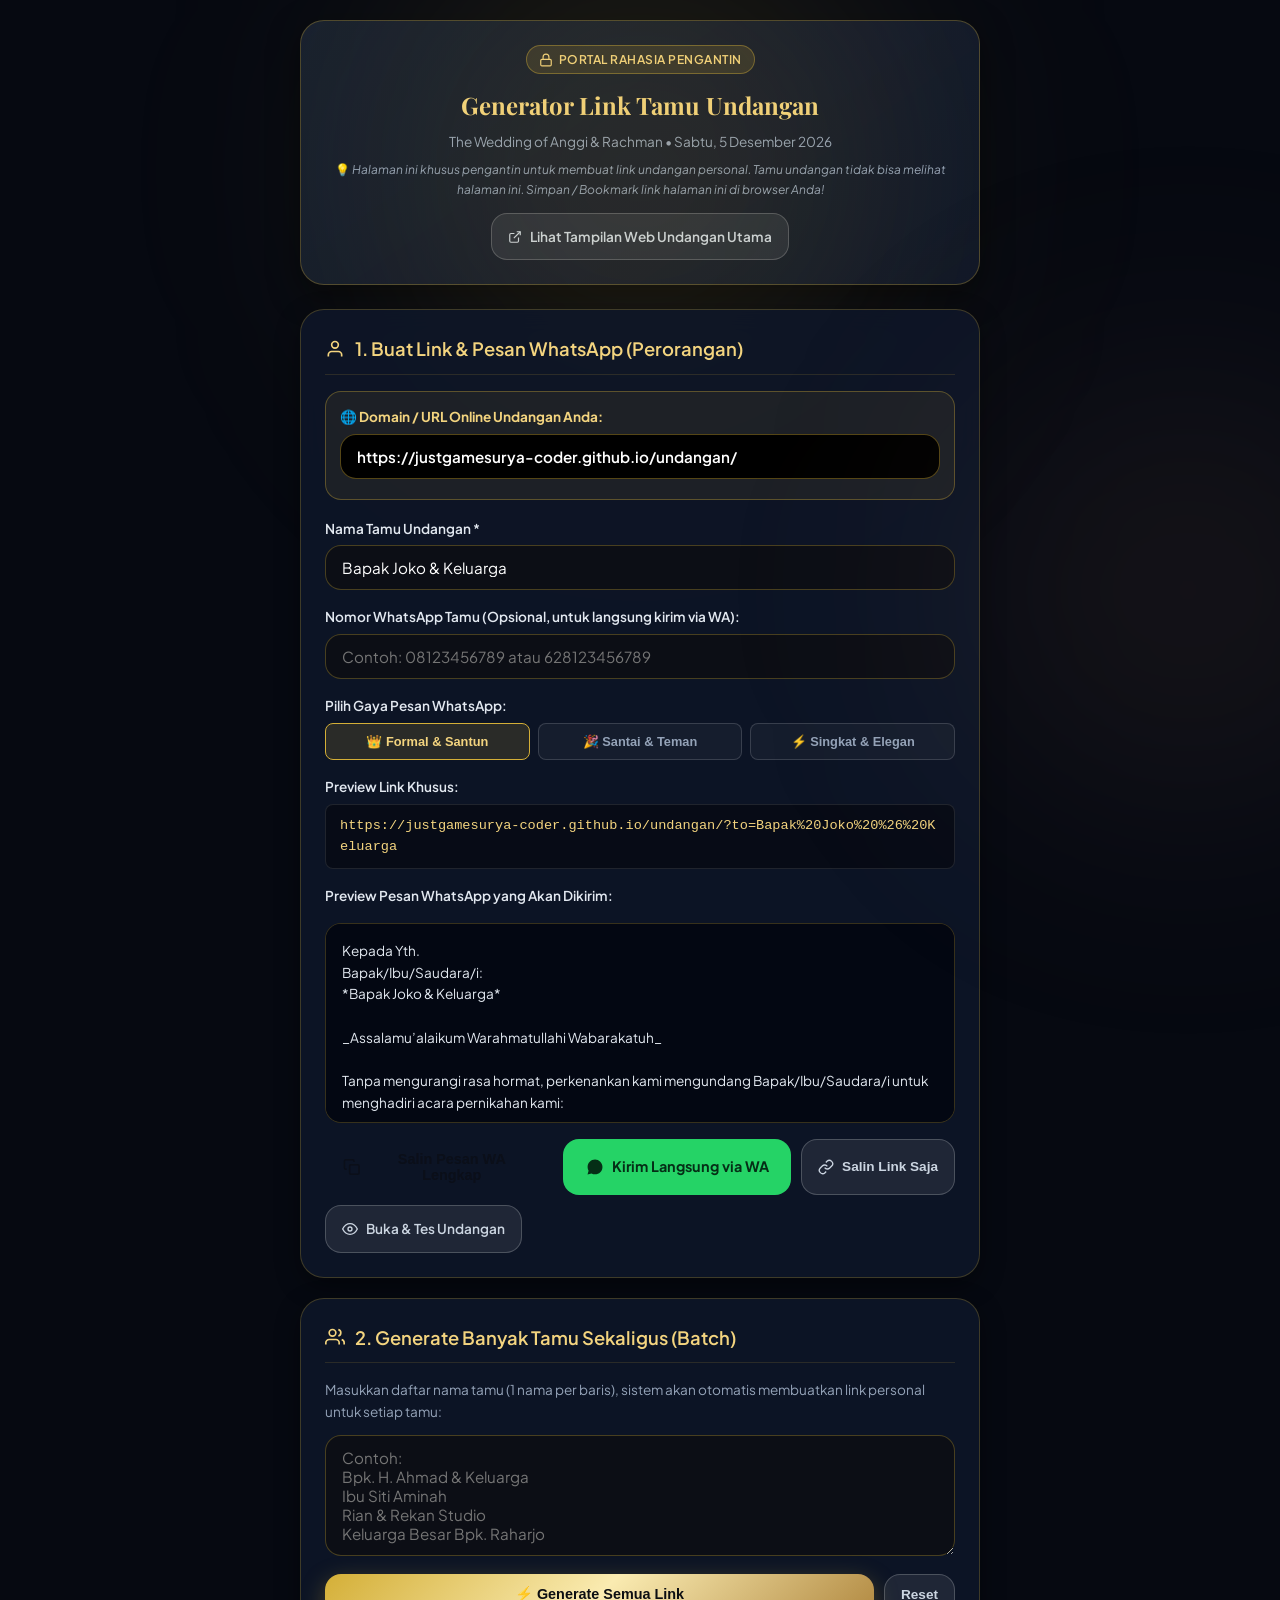
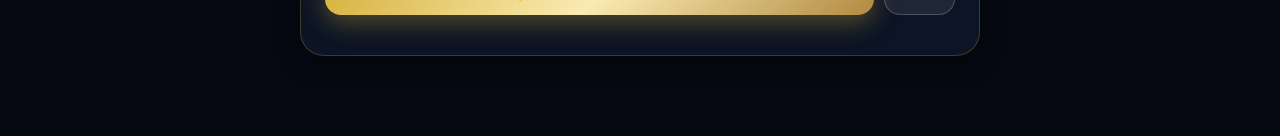
<file: generator.html>
<!DOCTYPE html>
<html lang="id">
<head>
  <meta charset="UTF-8">
  <meta name="viewport" content="width=device-width, initial-scale=1.0">
  <title>Portal Generator Link Undangan - Anggi & Rachman</title>
  
  <!-- Google Fonts -->
  <link rel="preconnect" href="https://fonts.googleapis.com">
  <link rel="preconnect" href="https://fonts.gstatic.com" crossorigin>
  <link href="https://fonts.googleapis.com/css2?family=Cinzel:wght@600;700&family=Playfair+Display:ital,wght@0,600;1,400&family=Plus+Jakarta+Sans:wght@400;500;600;700&display=swap" rel="stylesheet">

  <link rel="stylesheet" href="style.css">
  <style>
    body {
      background: #060911;
      padding: 20px 12px 60px;
      color: #f1f5f9;
      font-family: var(--font-sans);
    }
    .admin-container {
      max-width: 680px;
      margin: 0 auto;
    }
    .admin-header {
      text-align: center;
      margin-bottom: 24px;
      padding: 24px 20px;
      background: linear-gradient(145deg, rgba(30, 41, 59, 0.7), rgba(15, 23, 42, 0.9));
      border: 1px solid rgba(212, 175, 55, 0.3);
      border-radius: var(--radius-lg);
      box-shadow: 0 10px 30px rgba(0,0,0,0.5);
    }
    .admin-badge {
      display: inline-flex;
      align-items: center;
      gap: 6px;
      background: rgba(212, 175, 55, 0.15);
      border: 1px solid rgba(212, 175, 55, 0.4);
      color: var(--text-gold);
      padding: 4px 12px;
      border-radius: 999px;
      font-size: 0.75rem;
      font-weight: 600;
      letter-spacing: 0.5px;
      margin-bottom: 12px;
    }
    .admin-title {
      font-family: var(--font-serif);
      color: var(--text-gold);
      font-size: 1.5rem;
      margin-bottom: 6px;
    }
    .admin-subtitle {
      font-size: 0.85rem;
      color: var(--text-muted);
    }
    .card-generator {
      background: rgba(15, 23, 42, 0.85);
      backdrop-filter: blur(12px);
      border: 1px solid rgba(212, 175, 55, 0.25);
      border-radius: var(--radius-lg);
      padding: 24px;
      margin-bottom: 20px;
      box-shadow: 0 8px 24px rgba(0,0,0,0.4);
    }
    .card-title {
      display: flex;
      align-items: center;
      gap: 10px;
      color: var(--text-gold);
      font-size: 1.15rem;
      font-weight: 600;
      margin-bottom: 16px;
      padding-bottom: 10px;
      border-bottom: 1px solid rgba(212, 175, 55, 0.15);
    }
    .template-select-grid {
      display: grid;
      grid-template-columns: repeat(3, 1fr);
      gap: 8px;
      margin-bottom: 16px;
    }
    @media (max-width: 540px) {
      .template-select-grid {
        grid-template-columns: 1fr;
      }
    }
    .template-btn {
      padding: 10px;
      border: 1px solid rgba(255, 255, 255, 0.15);
      background: rgba(255, 255, 255, 0.04);
      border-radius: var(--radius-sm);
      color: #94a3b8;
      font-size: 0.8rem;
      font-weight: 600;
      cursor: pointer;
      text-align: center;
      transition: all 0.2s ease;
    }
    .template-btn.active {
      border-color: var(--primary);
      background: rgba(212, 175, 55, 0.15);
      color: var(--text-gold);
    }
    .preview-box {
      background: #030712;
      border: 1px solid rgba(212, 175, 55, 0.25);
      border-radius: var(--radius-md);
      padding: 16px;
      margin: 16px 0;
      font-size: 0.85rem;
      line-height: 1.6;
      color: #e2e8f0;
      white-space: pre-wrap;
      max-height: 200px;
      overflow-y: auto;
    }
    .btn-action-group {
      display: flex;
      flex-wrap: wrap;
      gap: 10px;
      margin-top: 16px;
    }
    .btn-wa {
      background: #25d366;
      color: #052e16;
      font-weight: 700;
      border: none;
      padding: 12px 18px;
      border-radius: var(--radius-md);
      cursor: pointer;
      display: inline-flex;
      align-items: center;
      gap: 8px;
      font-size: 0.9rem;
      text-decoration: none;
      transition: all 0.2s ease;
      flex: 1;
      justify-content: center;
      min-width: 180px;
    }
    .btn-wa:hover {
      background: #1eb857;
      transform: translateY(-2px);
    }
    .btn-copy-msg {
      background: var(--gradient-gold);
      color: #0b0f19;
      font-weight: 700;
      border: none;
      padding: 12px 18px;
      border-radius: var(--radius-md);
      cursor: pointer;
      display: inline-flex;
      align-items: center;
      gap: 8px;
      font-size: 0.9rem;
      transition: all 0.2s ease;
      flex: 1;
      justify-content: center;
      min-width: 180px;
    }
    .btn-copy-msg:hover {
      transform: translateY(-2px);
      filter: brightness(1.1);
    }
    .btn-copy-link-only {
      background: rgba(255, 255, 255, 0.08);
      color: #cbd5e1;
      border: 1px solid rgba(255, 255, 255, 0.2);
      padding: 12px 16px;
      border-radius: var(--radius-md);
      cursor: pointer;
      display: inline-flex;
      align-items: center;
      gap: 8px;
      font-size: 0.85rem;
      font-weight: 600;
      transition: all 0.2s ease;
      text-decoration: none;
    }
    .btn-copy-link-only:hover {
      background: rgba(255, 255, 255, 0.15);
      color: #fff;
    }
    .batch-item {
      display: flex;
      align-items: center;
      justify-content: space-between;
      padding: 10px 14px;
      background: rgba(255, 255, 255, 0.03);
      border: 1px solid rgba(255, 255, 255, 0.08);
      border-radius: var(--radius-sm);
      margin-bottom: 8px;
      font-size: 0.85rem;
    }
    .batch-name {
      font-weight: 600;
      color: #f8fafc;
    }
    .batch-actions {
      display: flex;
      gap: 6px;
    }
    .batch-btn {
      padding: 6px 10px;
      border-radius: 4px;
      font-size: 0.75rem;
      font-weight: 600;
      cursor: pointer;
      border: none;
      display: inline-flex;
      align-items: center;
      gap: 4px;
    }
  </style>
</head>
<body>

  <div class="admin-container">

    <!-- Header Portal -->
    <header class="admin-header">
      <div class="admin-badge">
        <svg width="14" height="14" viewBox="0 0 24 24" fill="none" stroke="currentColor" stroke-width="2"><rect x="3" y="11" width="18" height="11" rx="2" ry="2"></rect><path d="M7 11V7a5 5 0 0 1 10 0v4"></path></svg>
        PORTAL RAHASIA PENGANTIN
      </div>
      <h1 class="admin-title">Generator Link Tamu Undangan</h1>
      <p class="admin-subtitle">The Wedding of Anggi & Rachman • Sabtu, 5 Desember 2026</p>
      <div style="font-size: 0.75rem; color: #94a3b8; margin-top: 8px;">
        💡 <em>Halaman ini khusus pengantin untuk membuat link undangan personal. Tamu undangan tidak bisa melihat halaman ini. Simpan / Bookmark link halaman ini di browser Anda!</em>
      </div>
      <div style="margin-top: 14px;">
        <a href="index.html" target="_blank" class="btn-copy-link-only">
          <svg width="14" height="14" viewBox="0 0 24 24" fill="none" stroke="currentColor" stroke-width="2"><path d="M18 13v6a2 2 0 0 1-2 2H5a2 2 0 0 1-2-2V8a2 2 0 0 1 2-2h6"></path><polyline points="15 3 21 3 21 9"></polyline><line x1="10" y1="14" x2="21" y2="3"></line></svg>
          Lihat Tampilan Web Undangan Utama
        </a>
      </div>
    </header>

    <!-- Generator 1: Perorangan (Satuan) -->
    <div class="card-generator">
      <h2 class="card-title">
        <svg width="20" height="20" viewBox="0 0 24 24" fill="none" stroke="currentColor" stroke-width="2"><path d="M20 21v-2a4 4 0 0 0-4-4H8a4 4 0 0 0-4 4v2"></path><circle cx="12" cy="7" r="4"></circle></svg>
        1. Buat Link & Pesan WhatsApp (Perorangan)
      </h2>

      <!-- Konfigurasi Domain / Link Online Undangan -->
      <div style="background: rgba(212, 175, 55, 0.08); border: 1px solid rgba(212, 175, 55, 0.35); border-radius: var(--radius-md); padding: 14px; margin-bottom: 18px;">
        <label class="form-label" for="onlineUrlInput" style="color: var(--text-gold); font-weight: 700; margin-bottom: 6px; display: block;">
          🌐 Domain / URL Online Undangan Anda:
        </label>
        <input type="text" id="onlineUrlInput" class="form-control" value="https://justgamesurya-coder.github.io/undangan/" placeholder="https://justgamesurya-coder.github.io/undangan/" style="background: #000; border-color: rgba(212,175,55,0.4); font-weight: 600; color: #fff;">
        <div style="font-size: 0.78rem; color: #cbd5e1; margin-top: 6px;">
                  </div>
      </div>

      <div class="form-group">
        <label class="form-label" for="guestName">Nama Tamu Undangan *</label>
        <input type="text" id="guestName" class="form-control" placeholder="Contoh: Bpk. Joko & Keluarga / Dr. Hendra / Sahabat SMA" value="Bapak Joko & Keluarga">
      </div>

      <div class="form-group">
        <label class="form-label" for="guestPhone">Nomor WhatsApp Tamu (Opsional, untuk langsung kirim via WA):</label>
        <input type="tel" id="guestPhone" class="form-control" placeholder="Contoh: 08123456789 atau 628123456789">
      </div>

      <div class="form-group">
        <label class="form-label">Pilih Gaya Pesan WhatsApp:</label>
        <div class="template-select-grid">
          <button type="button" class="template-btn active" data-tmpl="formal" onclick="switchTemplate('formal')">
            👑 Formal & Santun
          </button>
          <button type="button" class="template-btn" data-tmpl="santai" onclick="switchTemplate('santai')">
            🎉 Santai & Teman
          </button>
          <button type="button" class="template-btn" data-tmpl="singkat" onclick="switchTemplate('singkat')">
            ⚡ Singkat & Elegan
          </button>
        </div>
      </div>

      <div class="form-group">
        <label class="form-label">Preview Link Khusus:</label>
        <div style="background: rgba(0,0,0,0.4); padding: 10px 14px; border-radius: var(--radius-sm); border: 1px solid rgba(255,255,255,0.1); font-family: monospace; font-size: 0.85rem; color: var(--text-gold); word-break: break-all;" id="linkPreview">
          https://domain.com/?to=Bapak+Joko+%26+Keluarga
        </div>
      </div>

      <div class="form-group">
        <label class="form-label">Preview Pesan WhatsApp yang Akan Dikirim:</label>
        <div class="preview-box" id="msgPreview"></div>
      </div>

      <div class="btn-action-group">
        <button type="button" class="btn-copy-msg" id="btnCopyMsg" onclick="copyFullMessage()">
          <svg width="18" height="18" viewBox="0 0 24 24" fill="none" stroke="currentColor" stroke-width="2"><rect x="9" y="9" width="13" height="13" rx="2" ry="2"></rect><path d="M5 15H4a2 2 0 0 1-2-2V4a2 2 0 0 1 2-2h9a2 2 0 0 1 2 2v1"></path></svg>
          Salin Pesan WA Lengkap
        </button>

        <a href="#" target="_blank" class="btn-wa" id="btnSendWa" onclick="openWhatsApp(event)">
          <svg width="18" height="18" viewBox="0 0 24 24" fill="currentColor"><path d="M12.04 2c-5.46 0-9.91 4.45-9.91 9.91 0 1.75.46 3.45 1.32 4.95L2.05 22l5.25-1.38c1.45.79 3.08 1.21 4.74 1.21 5.46 0 9.91-4.45 9.91-9.91 0-2.65-1.03-5.14-2.9-7.01A9.816 9.816 0 0 0 12.04 2z"/></svg>
          Kirim Langsung via WA
        </a>

        <button type="button" class="btn-copy-link-only" onclick="copyLinkOnly()">
          <svg width="16" height="16" viewBox="0 0 24 24" fill="none" stroke="currentColor" stroke-width="2"><path d="M10 13a5 5 0 0 0 7.54.54l3-3a5 5 0 0 0-7.07-7.07l-1.72 1.71"></path><path d="M14 11a5 5 0 0 0-7.54-.54l-3 3a5 5 0 0 0 7.07 7.07l1.71-1.71"></path></svg>
          Salin Link Saja
        </button>

        <a href="#" target="_blank" class="btn-copy-link-only" id="btnTestInvite">
          <svg width="16" height="16" viewBox="0 0 24 24" fill="none" stroke="currentColor" stroke-width="2"><path d="M1 12s4-8 11-8 11 8 11 8-4 8-11 8-11-8-11-8z"></path><circle cx="12" cy="12" r="3"></circle></svg>
          Buka & Tes Undangan
        </a>
      </div>
    </div>

    <!-- Generator 2: Sekaligus Banyak (Batch Mode) -->
    <div class="card-generator">
      <h2 class="card-title">
        <svg width="20" height="20" viewBox="0 0 24 24" fill="none" stroke="currentColor" stroke-width="2"><path d="M17 21v-2a4 4 0 0 0-4-4H5a4 4 0 0 0-4 4v2"></path><circle cx="9" cy="7" r="4"></circle><path d="M23 21v-2a4 4 0 0 0-3-3.87"></path><path d="M16 3.13a4 4 0 0 1 0 7.75"></path></svg>
        2. Generate Banyak Tamu Sekaligus (Batch)
      </h2>
      <p style="font-size: 0.85rem; color: var(--text-muted); margin-bottom: 12px;">
        Masukkan daftar nama tamu (1 nama per baris), sistem akan otomatis membuatkan link personal untuk setiap tamu:
      </p>

      <textarea id="batchInput" class="form-control" rows="5" placeholder="Contoh:&#10;Bpk. H. Ahmad & Keluarga&#10;Ibu Siti Aminah&#10;Rian & Rekan Studio&#10;Keluarga Besar Bpk. Raharjo"></textarea>

      <div style="margin-top: 12px; display: flex; gap: 10px;">
        <button type="button" class="btn-submit" onclick="generateBatch()" style="margin: 0; padding: 10px 18px; font-size: 0.9rem;">
          ⚡ Generate Semua Link
        </button>
        <button type="button" class="btn-copy-link-only" onclick="clearBatch()">
          Reset
        </button>
      </div>

      <div id="batchResults" style="margin-top: 16px;"></div>
    </div>

  </div>

  <!-- Toast Notification -->
  <div class="toast-container" id="toastBox">Notifikasi</div>

  <script>
    let activeTemplate = "formal";

    const TEMPLATES = {
      formal: (name, link) => 
`Kepada Yth.
Bapak/Ibu/Saudara/i:
*${name}*

_Assalamu’alaikum Warahmatullahi Wabarakatuh_

Tanpa mengurangi rasa hormat, perkenankan kami mengundang Bapak/Ibu/Saudara/i untuk menghadiri acara pernikahan kami:

*Anggi Nuraini, S.Pd*
&
*Syaiful Rachman*

Yang insya Allah akan diselenggarakan pada:
🗓 *Sabtu, 5 Desember 2026*
📍 *Citeureup, Bogor*

Untuk informasi detail mengenai rangkaian acara, peta lokasi, serta konfirmasi kehadiran (RSVP), mohon berkenan membuka tautan undangan digital kami berikut ini:
👉 ${link}

Merupakan suatu kehormatan dan kebahagiaan bagi kami apabila Bapak/Ibu/Saudara/i berkenan hadir dan memberikan doa restu kepada kami berdua.

Mohon maaf perihal undangan hanya dibagikan melalui pesan digital ini.

Terima kasih.
_Wassalamu’alaikum Warahmatullahi Wabarakatuh_

Kami yang berbahagia,
*Anggi & Rachman*`,

      santai: (name, link) =>
`Halo *${name}*! 👋

Semoga sehat dan bahagia selalu ya.

Kabar bahagia untuk kita semua! Kami mengundang kamu untuk hadir di hari istimewa pernikahan kami:

💍 *The Wedding of Anggi & Rachman*
🗓 Sabtu, 5 Desember 2026
📍 Citeureup, Bogor

Info lengkap mengenai waktu, lokasi, dan RSVP bisa kamu cek langsung di link undangan berikut ya:
👉 ${link}

Kehadiran dan doa restumu adalah kado terindah bagi kami. Ditunggu kedatangannya ya! ✨

Salam hangat,
*Anggi & Rachman*`,

      singkat: (name, link) =>
`Undangan Pernikahan Online

Kepada Yth. *${name}*

Kami bermaksud mengundang Bapak/Ibu/Saudara/i pada hari pernikahan kami:
*Anggi & Rachman*
Sabtu, 5 Desember 2026 • Citeureup, Bogor

Tautan Undangan & Konfirmasi Kehadiran:
👉 ${link}

Terima kasih atas doa restunya.
Kami yang berbahagia,
*Anggi & Rachman*`
    };

    function getBaseUrl() {
      const urlInput = document.getElementById("onlineUrlInput");
      if (urlInput && urlInput.value.trim()) {
        let val = urlInput.value.trim();
        if (!val.endsWith("/") && !val.endsWith(".html")) {
          val += "/";
        }
        return val;
      }
      return "https://justgamesurya-coder.github.io/undangan/";
    }

    function updatePreview() {
      const name = document.getElementById("guestName").value.trim() || "Tamu Undangan";
      const baseUrl = getBaseUrl();
      const encodedName = encodeURIComponent(name);
      const fullUrl = `${baseUrl}?to=${encodedName}`;

      document.getElementById("linkPreview").textContent = fullUrl;
      document.getElementById("btnTestInvite").href = fullUrl;

      const templateFunc = TEMPLATES[activeTemplate] || TEMPLATES.formal;
      const message = templateFunc(name, fullUrl);
      document.getElementById("msgPreview").textContent = message;
    }

    function switchTemplate(tmplKey) {
      activeTemplate = tmplKey;
      document.querySelectorAll(".template-btn").forEach(btn => {
        if (btn.dataset.tmpl === tmplKey) {
          btn.classList.add("active");
        } else {
          btn.classList.remove("active");
        }
      });
      updatePreview();
    }

    function copyFullMessage() {
      const msg = document.getElementById("msgPreview").textContent;
      copyToClipboard(msg);
      showToast("✨ Pesan WhatsApp lengkap berhasil disalin! Silakan paste ke chat WhatsApp.");
    }

    function copyLinkOnly() {
      const link = document.getElementById("linkPreview").textContent;
      copyToClipboard(link);
      showToast("🔗 Link undangan berhasil disalin!");
    }

    function openWhatsApp(e) {
      e.preventDefault();
      const phoneInput = document.getElementById("guestPhone").value.trim().replace(/[^0-9]/g, "");
      const msg = document.getElementById("msgPreview").textContent;
      
      let waUrl = "";
      if (phoneInput) {
        let cleanPhone = phoneInput;
        if (cleanPhone.startsWith("0")) {
          cleanPhone = "62" + cleanPhone.substring(1);
        }
        waUrl = `https://api.whatsapp.com/send?phone=${cleanPhone}&text=${encodeURIComponent(msg)}`;
      } else {
        waUrl = `https://api.whatsapp.com/send?text=${encodeURIComponent(msg)}`;
      }

      window.open(waUrl, "_blank");
    }

    function generateBatch() {
      const text = document.getElementById("batchInput").value.trim();
      const resultsContainer = document.getElementById("batchResults");
      if (!text) {
        showToast("Masukkan setidaknya 1 nama tamu!");
        return;
      }

      const names = text.split("\n").map(n => n.trim()).filter(n => n.length > 0);
      const baseUrl = getBaseUrl();
      let html = `<div style="margin-bottom: 8px; font-weight: 600; color: var(--text-gold); font-size: 0.9rem;">Hasil Generate (${names.length} Tamu):</div>`;

      names.forEach((name, idx) => {
        const link = `${baseUrl}?to=${encodeURIComponent(name)}`;
        html += `
          <div class="batch-item">
            <div style="overflow: hidden; text-overflow: ellipsis; white-space: nowrap; max-width: 60%;">
              <div class="batch-name">${name}</div>
              <div style="font-size: 0.75rem; color: #94a3b8; overflow: hidden; text-overflow: ellipsis;">${link}</div>
            </div>
            <div class="batch-actions">
              <button class="batch-btn" style="background: var(--gradient-gold); color: #000;" onclick="copyBatchMsg('${encodeURIComponent(name)}', '${encodeURIComponent(link)}')">
                Salin Pesan
              </button>
              <button class="batch-btn" style="background: #25d366; color: #000;" onclick="sendBatchWa('${encodeURIComponent(name)}', '${encodeURIComponent(link)}')">
                Kirim WA
              </button>
            </div>
          </div>
        `;
      });

      resultsContainer.innerHTML = html;
      showToast(`Berhasil generate ${names.length} link tamu!`);
    }

    function copyBatchMsg(encodedName, encodedLink) {
      const name = decodeURIComponent(encodedName);
      const link = decodeURIComponent(encodedLink);
      const msg = TEMPLATES[activeTemplate](name, link);
      copyToClipboard(msg);
      showToast(`Pesan untuk "${name}" disalin!`);
    }

    function sendBatchWa(encodedName, encodedLink) {
      const name = decodeURIComponent(encodedName);
      const link = decodeURIComponent(encodedLink);
      const msg = TEMPLATES[activeTemplate](name, link);
      const waUrl = `https://api.whatsapp.com/send?text=${encodeURIComponent(msg)}`;
      window.open(waUrl, "_blank");
    }

    function clearBatch() {
      document.getElementById("batchInput").value = "";
      document.getElementById("batchResults").innerHTML = "";
    }

    function copyToClipboard(text) {
      if (navigator.clipboard && window.isSecureContext) {
        navigator.clipboard.writeText(text);
      } else {
        const textArea = document.createElement("textarea");
        textArea.value = text;
        textArea.style.position = "fixed";
        textArea.style.left = "-999999px";
        document.body.appendChild(textArea);
        textArea.focus();
        textArea.select();
        try { document.execCommand('copy'); } catch (err) {}
        textArea.remove();
      }
    }

    function showToast(message) {
      const toast = document.getElementById("toastBox");
      if (!toast) return;
      toast.textContent = message;
      toast.classList.add("show");
      setTimeout(() => {
        toast.classList.remove("show");
      }, 3500);
    }

    document.getElementById("guestName").addEventListener("input", updatePreview);
    const onlineUrlInputEl = document.getElementById("onlineUrlInput");
    if (onlineUrlInputEl) onlineUrlInputEl.addEventListener("input", updatePreview);
    window.addEventListener("DOMContentLoaded", updatePreview);
  </script>
</body>
</html>
</file>
<file: style.css>
/* ==========================================================================
   STYLE: UNDANGAN PERNIKAHAN DIGITAL LUXURY DARK FLORAL & GOLD
   Didedikasikan untuk: Anggi Nuraini S.Pd & Syaiful Rachman (A & R)
   Designed for Mobile-First & Responsive Desktop
   ========================================================================== */

:root {
  --primary: #d4af37;
  --primary-light: #fcedb3;
  --primary-dark: #8c6e32;
  --primary-gradient: linear-gradient(135deg, #d4af37 0%, #faebb1 50%, #b28a42 100%);
  --rose-accent: #c49a88;
  --rose-gradient: linear-gradient(135deg, #a87968 0%, #c49a88 50%, #7d5040 100%);
  --gold-glow: 0 0 25px rgba(212, 175, 55, 0.35);
  --dark-glow: 0 15px 40px rgba(0, 0, 0, 0.6);
  
  --bg-main: #0c0e12;
  --bg-card: rgba(18, 20, 26, 0.85);
  --bg-glass: rgba(255, 255, 255, 0.04);
  --border-glass: rgba(212, 175, 55, 0.28);
  --border-subtle: rgba(255, 255, 255, 0.08);
  
  --text-main: #f8fafc;
  --text-muted: #94a3b8;
  --text-gold: #f3d47f;
  --text-rose: #dfb2a1;
  
  --font-serif: 'Playfair Display', Georgia, serif;
  --font-accent: 'Cinzel', serif;
  --font-script: 'Great Vibes', cursive, 'Brush Script MT';
  --font-sans: 'Plus Jakarta Sans', system-ui, -apple-system, sans-serif;
  
  --radius-sm: 8px;
  --radius-md: 16px;
  --radius-lg: 24px;
  --radius-full: 9999px;
  
  --transition: all 0.35s cubic-bezier(0.16, 1, 0.3, 1);
}

* {
  margin: 0;
  padding: 0;
  box-sizing: border-box;
}

html {
  scroll-behavior: smooth;
  font-family: var(--font-sans);
  background-color: var(--bg-main);
  color: var(--text-main);
}

body {
  overflow-x: hidden;
  line-height: 1.6;
  position: relative;
  background: radial-gradient(circle at 50% 0%, #1e222d 0%, #0c0e12 55%, #050608 100%);
  min-height: 100vh;
}

/* ==========================================================================
   3D THREE.JS CANVAS BACKGROUND
   ========================================================================== */
#canvas3d {
  position: fixed;
  top: 0;
  left: 0;
  width: 100vw;
  height: 100vh;
  z-index: 0;
  pointer-events: none;
  display: block;
}

/* Ambient Background Blur Glows */
body::before, body::after {
  content: '';
  position: fixed;
  border-radius: 50%;
  filter: blur(130px);
  pointer-events: none;
  z-index: 0;
}

body::before {
  top: -10%;
  left: 50%;
  transform: translateX(-50%);
  width: 520px;
  height: 520px;
  background: rgba(212, 175, 55, 0.12);
}

body::after {
  bottom: 10%;
  right: -10%;
  width: 440px;
  height: 440px;
  background: rgba(168, 121, 104, 0.10);
}

/* Container */
.container {
  width: 100%;
  max-width: 540px;
  margin: 0 auto;
  position: relative;
  z-index: 1;
  padding: 0 20px;
}

/* ==========================================================================
   COVER / ENVELOPE MODAL OVERLAY
   ========================================================================== */
.cover-overlay {
  position: fixed;
  top: 0;
  left: 0;
  width: 100vw;
  height: 100vh;
  z-index: 9999;
  background: radial-gradient(circle at center, #1a1e27 0%, #0c0e12 85%);
  display: flex;
  align-items: center;
  justify-content: center;
  transition: transform 1s cubic-bezier(0.77, 0, 0.175, 1), opacity 0.8s ease;
  overflow: hidden;
}

.cover-overlay.opened {
  transform: translateY(-100%);
  opacity: 0;
  pointer-events: none;
}

.cover-card {
  width: 90%;
  max-width: 440px;
  background: var(--bg-card);
  border: 1px solid var(--border-glass);
  backdrop-filter: blur(22px);
  border-radius: var(--radius-lg);
  padding: 42px 24px;
  text-align: center;
  box-shadow: 0 25px 60px rgba(0, 0, 0, 0.7), var(--gold-glow);
  position: relative;
  animation: coverPulse 6s ease-in-out infinite alternate;
}

@keyframes coverPulse {
  0% { transform: scale(1); box-shadow: 0 20px 50px rgba(0, 0, 0, 0.6), var(--gold-glow); }
  100% { transform: scale(1.015); box-shadow: 0 25px 60px rgba(0, 0, 0, 0.7), 0 0 35px rgba(212, 175, 55, 0.5); }
}

.cover-monogram {
  font-family: var(--font-serif);
  font-size: 2.8rem;
  font-weight: 700;
  letter-spacing: 4px;
  background: var(--primary-gradient);
  -webkit-background-clip: text;
  -webkit-text-fill-color: transparent;
  line-height: 1.1;
  margin-bottom: 12px;
}

.cover-subtitle {
  font-family: var(--font-accent);
  letter-spacing: 4px;
  font-size: 0.82rem;
  color: var(--text-gold);
  text-transform: uppercase;
  margin-bottom: 6px;
}

.cover-title {
  font-family: var(--font-serif);
  font-size: 2.2rem;
  font-weight: 700;
  color: #ffffff;
  margin-bottom: 6px;
  line-height: 1.2;
}

.cover-date {
  font-size: 0.95rem;
  color: var(--text-muted);
  letter-spacing: 2px;
  margin-bottom: 20px;
}

.guest-box {
  background: var(--bg-glass);
  border: 1px solid rgba(212, 175, 55, 0.25);
  border-radius: var(--radius-md);
  padding: 16px;
  margin: 18px 0 26px;
}

.guest-to {
  font-size: 0.8rem;
  color: var(--text-muted);
  text-transform: uppercase;
  letter-spacing: 2px;
  margin-bottom: 4px;
}

.guest-name {
  font-family: var(--font-serif);
  font-size: 1.45rem;
  color: #ffffff;
  font-weight: 600;
}

.btn-open {
  display: inline-flex;
  align-items: center;
  justify-content: center;
  gap: 10px;
  background: var(--primary-gradient);
  color: #0c0e12;
  font-weight: 700;
  font-size: 1rem;
  padding: 14px 34px;
  border-radius: var(--radius-full);
  border: none;
  cursor: pointer;
  box-shadow: 0 8px 25px rgba(212, 175, 55, 0.4);
  transition: var(--transition);
}

.btn-open:hover {
  transform: translateY(-3px) scale(1.03);
  box-shadow: 0 12px 32px rgba(212, 175, 55, 0.6);
}

/* ==========================================================================
   FLOATING MUSIC PLAYER
   ========================================================================== */
.music-toggle {
  position: fixed;
  bottom: 24px;
  right: 24px;
  width: 52px;
  height: 52px;
  border-radius: 50%;
  background: var(--bg-card);
  border: 2px solid var(--primary);
  color: var(--text-gold);
  display: flex;
  align-items: center;
  justify-content: center;
  cursor: pointer;
  z-index: 1000;
  box-shadow: 0 8px 25px rgba(0, 0, 0, 0.5), var(--gold-glow);
  transition: var(--transition);
}

.music-toggle.playing {
  animation: spinVinyl 5s linear infinite;
}

@keyframes spinVinyl {
  100% { transform: rotate(360deg); }
}

/* ==========================================================================
   HERO SECTION
   ========================================================================== */
.hero-section {
  text-align: center;
  padding: 55px 0 35px;
}

.hero-subtitle {
  font-family: var(--font-accent);
  letter-spacing: 4px;
  font-size: 0.8rem;
  color: var(--text-gold);
  text-transform: uppercase;
}

.hero-couple {
  font-family: var(--font-serif);
  font-size: 2.7rem;
  font-weight: 700;
  margin: 10px 0 4px;
  background: var(--primary-gradient);
  -webkit-background-clip: text;
  -webkit-text-fill-color: transparent;
  line-height: 1.2;
}

.hero-date {
  font-size: 0.95rem;
  color: var(--text-muted);
  letter-spacing: 2px;
}

.divider-ornament {
  display: flex;
  align-items: center;
  justify-content: center;
  gap: 15px;
  margin: 22px 0;
}

.divider-ornament span {
  width: 55px;
  height: 1px;
  background: linear-gradient(90deg, transparent, var(--primary), transparent);
}

.divider-ornament svg {
  color: var(--primary);
  width: 18px;
  height: 18px;
}

/* Glass Card */
.glass-card {
  background: var(--bg-card);
  border: 1px solid var(--border-glass);
  backdrop-filter: blur(18px);
  border-radius: var(--radius-lg);
  padding: 32px 24px;
  margin-bottom: 28px;
  box-shadow: var(--dark-glow);
}

/* Section Title */
.section-title {
  font-family: var(--font-serif);
  font-size: 1.85rem;
  text-align: center;
  margin-bottom: 6px;
  background: var(--primary-gradient);
  -webkit-background-clip: text;
  -webkit-text-fill-color: transparent;
}

.section-desc {
  text-align: center;
  color: var(--text-muted);
  font-size: 0.88rem;
  margin-bottom: 22px;
  line-height: 1.5;
}

/* ==========================================================================
   MEMPELAI SECTION
   ========================================================================== */
.couple-card {
  text-align: center;
  margin-bottom: 22px;
}

.couple-photo-wrapper {
  width: 145px;
  height: 145px;
  margin: 0 auto 16px;
  border-radius: 50%;
  padding: 4px;
  background: var(--primary-gradient);
  box-shadow: var(--gold-glow);
  position: relative;
}

.couple-photo {
  width: 100%;
  height: 100%;
  border-radius: 50%;
  object-fit: cover;
  background: #1e222d;
  display: block;
}

.couple-name {
  font-family: var(--font-serif);
  font-size: 1.7rem;
  color: #ffffff;
  margin-bottom: 4px;
}

.couple-bio {
  color: var(--text-muted);
  font-size: 0.88rem;
  line-height: 1.5;
  margin-bottom: 8px;
}

.couple-parents {
  font-size: 0.85rem;
  color: var(--text-gold);
}

.couple-ampersand {
  font-family: var(--font-serif);
  font-size: 2.2rem;
  color: var(--primary);
  text-align: center;
  margin: 12px 0;
}

/* ==========================================================================
   COUNTDOWN TIMER
   ========================================================================== */
.countdown-box {
  display: grid;
  grid-template-columns: repeat(4, 1fr);
  gap: 10px;
  margin: 22px 0;
}

.countdown-item {
  background: var(--bg-glass);
  border: 1px solid rgba(212, 175, 55, 0.25);
  border-radius: var(--radius-md);
  padding: 12px 6px;
  text-align: center;
}

.countdown-number {
  font-family: var(--font-serif);
  font-size: 1.65rem;
  font-weight: 700;
  color: var(--text-gold);
  line-height: 1;
}

.countdown-label {
  font-size: 0.72rem;
  color: var(--text-muted);
  text-transform: uppercase;
  letter-spacing: 1px;
  margin-top: 6px;
}

/* ==========================================================================
   ACARA / EVENT SECTION
   ========================================================================== */
.event-item {
  border-left: 2px solid var(--primary);
  padding-left: 20px;
  margin-bottom: 24px;
  position: relative;
}

.event-item::before {
  content: '';
  position: absolute;
  left: -7px;
  top: 0;
  width: 12px;
  height: 12px;
  border-radius: 50%;
  background: var(--primary);
  box-shadow: 0 0 10px var(--primary);
}

.event-title {
  font-family: var(--font-serif);
  font-size: 1.35rem;
  color: #ffffff;
  margin-bottom: 6px;
}

.event-detail {
  font-size: 0.9rem;
  color: var(--text-muted);
  display: flex;
  align-items: center;
  gap: 8px;
  margin-bottom: 6px;
}

.event-location {
  font-size: 0.92rem;
  color: #e2e8f0;
  margin-top: 8px;
  line-height: 1.5;
}

.btn-secondary {
  display: inline-flex;
  align-items: center;
  justify-content: center;
  gap: 8px;
  width: 100%;
  background: var(--bg-glass);
  border: 1px solid var(--border-glass);
  color: var(--text-gold);
  padding: 12px 20px;
  border-radius: var(--radius-md);
  text-decoration: none;
  font-size: 0.9rem;
  font-weight: 600;
  margin-top: 14px;
  cursor: pointer;
  transition: var(--transition);
}

.btn-secondary:hover {
  background: rgba(212, 175, 55, 0.15);
  border-color: var(--primary);
  transform: translateY(-2px);
}

/* ==========================================================================
   DENAH LOKASI & RUTE
   ========================================================================== */
.map-preview-wrapper {
  border-radius: var(--radius-md);
  overflow: hidden;
  border: 1px solid var(--border-glass);
  background: #11141c;
  margin-bottom: 14px;
  cursor: pointer;
  position: relative;
}

.map-preview-img {
  width: 100%;
  height: auto;
  display: block;
  transition: transform 0.4s ease;
}

.map-preview-wrapper:hover .map-preview-img {
  transform: scale(1.02);
}

.map-badge-hint {
  position: absolute;
  bottom: 12px;
  right: 12px;
  background: rgba(12, 14, 18, 0.85);
  border: 1px solid var(--border-glass);
  color: var(--text-gold);
  font-size: 0.75rem;
  padding: 4px 10px;
  border-radius: var(--radius-full);
}

/* ==========================================================================
   PHOTO GALLERY (LUXURY WEDDING ALBUM)
   ========================================================================== */
.gallery-grid {
  display: grid;
  grid-template-columns: repeat(2, 1fr);
  gap: 12px;
}

.gallery-item {
  border-radius: var(--radius-md);
  overflow: hidden;
  border: 1px solid rgba(212, 175, 55, 0.25);
  aspect-ratio: 3 / 4;
  cursor: pointer;
  position: relative;
  background: #0f131d;
  box-shadow: 0 4px 15px rgba(0, 0, 0, 0.4);
  transition: all 0.3s cubic-bezier(0.4, 0, 0.2, 1);
}

.gallery-item-wide {
  grid-column: span 2;
  aspect-ratio: 16 / 9;
}

.gallery-img {
  width: 100%;
  height: 100%;
  object-fit: cover;
  display: block;
  transition: transform 0.45s cubic-bezier(0.4, 0, 0.2, 1), filter 0.3s ease;
}

.gallery-overlay {
  position: absolute;
  inset: 0;
  background: linear-gradient(to top, rgba(0,0,0,0.65) 0%, rgba(0,0,0,0.1) 60%, transparent 100%);
  display: flex;
  align-items: flex-end;
  justify-content: center;
  padding: 14px;
  opacity: 0;
  transition: opacity 0.3s ease;
}

.gallery-badge-hint {
  background: rgba(15, 23, 42, 0.85);
  backdrop-filter: blur(8px);
  border: 1px solid var(--border-glass);
  color: var(--text-gold);
  font-size: 0.76rem;
  font-weight: 600;
  padding: 5px 12px;
  border-radius: var(--radius-full);
  box-shadow: 0 4px 12px rgba(0,0,0,0.5);
  transform: translateY(6px);
  transition: transform 0.3s ease;
}

.gallery-item:hover {
  transform: translateY(-3px);
  border-color: var(--primary);
  box-shadow: 0 10px 25px rgba(212, 175, 55, 0.22);
}

.gallery-item:hover .gallery-img {
  transform: scale(1.05);
}

.gallery-item:hover .gallery-overlay {
  opacity: 1;
}

.gallery-item:hover .gallery-badge-hint {
  transform: translateY(0);
}

/* ==========================================================================
   TURUT MENGUNDANG
   ========================================================================== */
.invited-group {
  margin-bottom: 20px;
}

.invited-header {
  font-family: var(--font-accent);
  font-size: 0.88rem;
  color: var(--text-gold);
  letter-spacing: 1.5px;
  text-transform: uppercase;
  margin-bottom: 10px;
  display: flex;
  align-items: center;
  gap: 8px;
}

.invited-list {
  list-style: none;
  display: flex;
  flex-direction: column;
  gap: 6px;
}

.invited-list li {
  font-size: 0.85rem;
  color: #cbd5e1;
  background: var(--bg-glass);
  border: 1px solid rgba(255, 255, 255, 0.05);
  padding: 6px 14px;
  border-radius: var(--radius-sm);
}

/* ==========================================================================
   AMPLOP DIGITAL & GIFT
   ========================================================================== */
.bank-card {
  background: linear-gradient(135deg, rgba(28, 32, 42, 0.9), rgba(16, 18, 24, 0.9));
  border: 1px solid var(--border-glass);
  border-radius: var(--radius-md);
  padding: 20px;
  margin-bottom: 16px;
  position: relative;
  overflow: hidden;
}

.bank-logo {
  font-weight: 800;
  font-size: 1.15rem;
  letter-spacing: 2px;
  color: var(--text-gold);
  margin-bottom: 10px;
}

.bank-number {
  font-family: monospace;
  font-size: 1.25rem;
  color: #ffffff;
  letter-spacing: 2px;
  margin-bottom: 4px;
}

.bank-holder {
  font-size: 0.85rem;
  color: var(--text-muted);
  margin-bottom: 14px;
}

.btn-copy {
  display: inline-flex;
  align-items: center;
  gap: 6px;
  background: var(--primary-gradient);
  color: #0c0e12;
  border: none;
  padding: 8px 18px;
  border-radius: var(--radius-full);
  font-weight: 600;
  font-size: 0.85rem;
  cursor: pointer;
  transition: var(--transition);
}

.btn-copy:hover {
  transform: scale(1.04);
}

/* ==========================================================================
   FORM RSVP & BUKU TAMU
   ========================================================================== */
.form-group {
  margin-bottom: 16px;
}

.form-label {
  display: block;
  font-size: 0.85rem;
  font-weight: 600;
  color: #e2e8f0;
  margin-bottom: 6px;
}

.form-control {
  width: 100%;
  background: rgba(12, 14, 18, 0.75);
  border: 1px solid rgba(212, 175, 55, 0.3);
  border-radius: var(--radius-md);
  padding: 12px 16px;
  color: #ffffff;
  font-family: var(--font-sans);
  font-size: 0.95rem;
  outline: none;
  transition: var(--transition);
}

.form-control:focus {
  border-color: var(--primary);
  box-shadow: 0 0 15px rgba(212, 175, 55, 0.25);
  background: rgba(12, 14, 18, 0.9);
}

select.form-control option {
  background: #11141c;
  color: #ffffff;
}

textarea.form-control {
  resize: vertical;
  min-height: 90px;
}

.btn-submit {
  width: 100%;
  background: var(--primary-gradient);
  color: #0c0e12;
  border: none;
  padding: 14px 24px;
  border-radius: var(--radius-md);
  font-weight: 700;
  font-size: 1rem;
  cursor: pointer;
  display: flex;
  align-items: center;
  justify-content: center;
  gap: 10px;
  box-shadow: 0 8px 25px rgba(212, 175, 55, 0.35);
  transition: var(--transition);
}

.btn-submit:hover:not(:disabled) {
  transform: translateY(-2px);
  box-shadow: 0 12px 30px rgba(212, 175, 55, 0.5);
}

.btn-submit:disabled {
  opacity: 0.6;
  cursor: not-allowed;
}

/* ==========================================================================
   FEED UCAPAN & DOA (DATABASE SPREADSHEET LIVE FEED)
   ========================================================================== */
.wishes-list {
  max-height: 480px;
  overflow-y: auto;
  padding-right: 6px;
  margin-top: 18px;
}

.wishes-list::-webkit-scrollbar {
  width: 4px;
}

.wishes-list::-webkit-scrollbar-thumb {
  background: var(--primary-dark);
  border-radius: 4px;
}

.wish-item {
  background: var(--bg-glass);
  border: 1px solid rgba(255, 255, 255, 0.08);
  border-radius: var(--radius-md);
  padding: 16px;
  margin-bottom: 12px;
  animation: fadeIn 0.4s ease;
}

@keyframes fadeIn {
  from { opacity: 0; transform: translateY(8px); }
  to { opacity: 1; transform: translateY(0); }
}

.wish-header {
  display: flex;
  align-items: center;
  justify-content: space-between;
  margin-bottom: 6px;
}

.wish-user {
  display: flex;
  align-items: center;
  gap: 10px;
}

.wish-avatar {
  width: 36px;
  height: 36px;
  border-radius: 50%;
  background: var(--primary-gradient);
  color: #0c0e12;
  font-weight: 700;
  display: flex;
  align-items: center;
  justify-content: center;
  font-size: 0.9rem;
}

.wish-name {
  font-weight: 600;
  color: #ffffff;
  font-size: 0.92rem;
}

.wish-time {
  font-size: 0.74rem;
  color: var(--text-muted);
}

.wish-badge {
  display: inline-block;
  padding: 2px 10px;
  border-radius: var(--radius-full);
  font-size: 0.72rem;
  font-weight: 600;
}

.badge-hadir {
  background: rgba(34, 197, 94, 0.15);
  color: #4ade80;
  border: 1px solid rgba(34, 197, 94, 0.3);
}

.badge-tidak {
  background: rgba(239, 68, 68, 0.15);
  color: #f87171;
  border: 1px solid rgba(239, 68, 68, 0.3);
}

.badge-ragu {
  background: rgba(234, 179, 8, 0.15);
  color: #fde047;
  border: 1px solid rgba(234, 179, 8, 0.3);
}

.wish-message {
  font-size: 0.9rem;
  color: #cbd5e1;
  line-height: 1.5;
  margin-top: 6px;
  word-break: break-word;
}

/* ==========================================================================
   TOOL PEMBUAT LINK WHATSAPP
   ========================================================================== */
.tool-box {
  background: rgba(16, 18, 24, 0.8);
  border: 1px dashed var(--primary);
  border-radius: var(--radius-md);
  padding: 16px;
  margin-top: 24px;
}

.tool-title {
  font-size: 0.88rem;
  font-weight: 700;
  color: var(--text-gold);
  margin-bottom: 6px;
  display: flex;
  align-items: center;
  gap: 6px;
}

/* ==========================================================================
   INTERACTIVE FULLSCREEN LIGHTBOX CAROUSEL
   ========================================================================== */
.lightbox-modal {
  position: fixed;
  inset: 0;
  width: 100vw;
  height: 100vh;
  background: rgba(4, 6, 10, 0.94);
  backdrop-filter: blur(14px);
  z-index: 100000;
  display: flex;
  flex-direction: column;
  align-items: center;
  justify-content: space-between;
  opacity: 0;
  pointer-events: none;
  transition: opacity 0.3s ease;
  padding: 12px 14px 16px;
  box-sizing: border-box;
}

.lightbox-modal.show {
  opacity: 1;
  pointer-events: auto;
}

/* Topbar */
.lightbox-topbar {
  display: flex;
  align-items: center;
  justify-content: space-between;
  width: 100%;
  max-width: 900px;
  padding: 6px 0;
  z-index: 10;
}

.lightbox-counter-badge {
  background: rgba(212, 175, 55, 0.15);
  border: 1px solid rgba(212, 175, 55, 0.4);
  color: var(--text-gold);
  font-weight: 700;
  font-size: 0.82rem;
  padding: 4px 12px;
  border-radius: var(--radius-full);
}

.lightbox-swipe-hint {
  font-size: 0.74rem;
  color: #94a3b8;
  letter-spacing: 0.5px;
  opacity: 0.8;
  display: none;
}

@media (max-width: 768px) {
  .lightbox-swipe-hint {
    display: block;
  }
}

.lightbox-close-btn {
  background: rgba(15, 23, 42, 0.85);
  border: 1px solid rgba(212, 175, 55, 0.3);
  color: #ffffff;
  width: 40px;
  height: 40px;
  border-radius: 50%;
  display: flex;
  align-items: center;
  justify-content: center;
  cursor: pointer;
  transition: all 0.2s ease;
}

.lightbox-close-btn:hover {
  background: rgba(212, 175, 55, 0.25);
  border-color: var(--primary);
  color: var(--text-gold);
  transform: rotate(90deg);
}

/* Carousel Stage */
.lightbox-stage {
  position: relative;
  width: 100%;
  max-width: 940px;
  flex: 1;
  display: flex;
  align-items: center;
  justify-content: center;
  min-height: 0;
  touch-action: pan-y;
}

.lightbox-nav {
  position: absolute;
  top: 50%;
  transform: translateY(-50%);
  width: 46px;
  height: 46px;
  border-radius: 50%;
  background: rgba(15, 23, 42, 0.85);
  border: 1px solid rgba(212, 175, 55, 0.4);
  color: #ffffff;
  cursor: pointer;
  display: flex;
  align-items: center;
  justify-content: center;
  transition: all 0.2s ease;
  z-index: 20;
  box-shadow: 0 4px 16px rgba(0,0,0,0.6);
}

.lightbox-nav.prev {
  left: 10px;
}

.lightbox-nav.next {
  right: 10px;
}

.lightbox-nav:hover {
  background: rgba(212, 175, 55, 0.25);
  border-color: var(--primary);
  color: var(--text-gold);
  transform: translateY(-50%) scale(1.1);
}

@media (max-width: 540px) {
  .lightbox-nav {
    width: 38px;
    height: 38px;
    background: rgba(15, 23, 42, 0.7);
  }
  .lightbox-nav.prev { left: 4px; }
  .lightbox-nav.next { right: 4px; }
}

/* Media & Caption */
.lightbox-media-wrapper {
  display: flex;
  flex-direction: column;
  align-items: center;
  justify-content: center;
  max-height: 100%;
  max-width: 86%;
  position: relative;
  user-select: none;
}

.lightbox-img {
  max-width: 100%;
  max-height: 65vh;
  object-fit: contain;
  border-radius: var(--radius-md);
  border: 1px solid rgba(212, 175, 55, 0.3);
  box-shadow: 0 16px 50px rgba(0, 0, 0, 0.9);
  transition: transform 0.2s cubic-bezier(0.4, 0, 0.2, 1), opacity 0.2s ease;
  cursor: grab;
}

.lightbox-img:active {
  cursor: grabbing;
}

.lightbox-img.slide-next {
  animation: slideInFromRight 0.25s cubic-bezier(0.4, 0, 0.2, 1);
}

.lightbox-img.slide-prev {
  animation: slideInFromLeft 0.25s cubic-bezier(0.4, 0, 0.2, 1);
}

@keyframes slideInFromRight {
  from { opacity: 0; transform: translateX(35px) scale(0.97); }
  to { opacity: 1; transform: translateX(0) scale(1); }
}

@keyframes slideInFromLeft {
  from { opacity: 0; transform: translateX(-35px) scale(0.97); }
  to { opacity: 1; transform: translateX(0) scale(1); }
}

.lightbox-caption {
  margin-top: 10px;
  font-size: 0.85rem;
  color: #f1f5f9;
  font-family: var(--font-serif);
  font-style: italic;
  text-align: center;
  background: rgba(15, 23, 42, 0.85);
  padding: 5px 16px;
  border-radius: var(--radius-full);
  border: 1px solid rgba(212, 175, 55, 0.25);
  box-shadow: 0 4px 12px rgba(0,0,0,0.5);
  max-width: 90%;
  white-space: nowrap;
  overflow: hidden;
  text-overflow: ellipsis;
}

/* Thumbnails Strip */
.lightbox-thumbs-container {
  display: flex;
  gap: 8px;
  justify-content: center;
  align-items: center;
  width: 100%;
  max-width: 900px;
  padding: 8px 4px 4px;
  overflow-x: auto;
  scrollbar-width: none;
}

.lightbox-thumbs-container::-webkit-scrollbar {
  display: none;
}

.lightbox-thumb {
  width: 48px;
  height: 48px;
  border-radius: 6px;
  overflow: hidden;
  opacity: 0.45;
  border: 2px solid transparent;
  cursor: pointer;
  transition: all 0.2s ease;
  flex-shrink: 0;
  background: #000;
}

.lightbox-thumb img {
  width: 100%;
  height: 100%;
  object-fit: cover;
  display: block;
}

.lightbox-thumb:hover {
  opacity: 0.85;
}

.lightbox-thumb.active {
  opacity: 1;
  border-color: var(--primary);
  transform: scale(1.12);
  box-shadow: 0 0 12px rgba(212, 175, 55, 0.5);
}

/* Toast */
.toast-container {
  position: fixed;
  bottom: 85px;
  left: 50%;
  transform: translateX(-50%);
  background: #181c25;
  border: 1px solid var(--primary);
  color: #ffffff;
  padding: 12px 24px;
  border-radius: var(--radius-full);
  box-shadow: 0 10px 30px rgba(0, 0, 0, 0.6), var(--gold-glow);
  font-size: 0.85rem;
  font-weight: 600;
  z-index: 999999;
  opacity: 0;
  pointer-events: none;
  transition: var(--transition);
  text-align: center;
  max-width: 90%;
}

.toast-container.show {
  opacity: 1;
  transform: translateX(-50%) translateY(-10px);
}

/* Footer */
footer {
  text-align: center;
  padding: 35px 0 80px;
  color: var(--text-muted);
  font-size: 0.82rem;
}

footer a {
  color: var(--text-gold);
  text-decoration: none;
}
</file>
